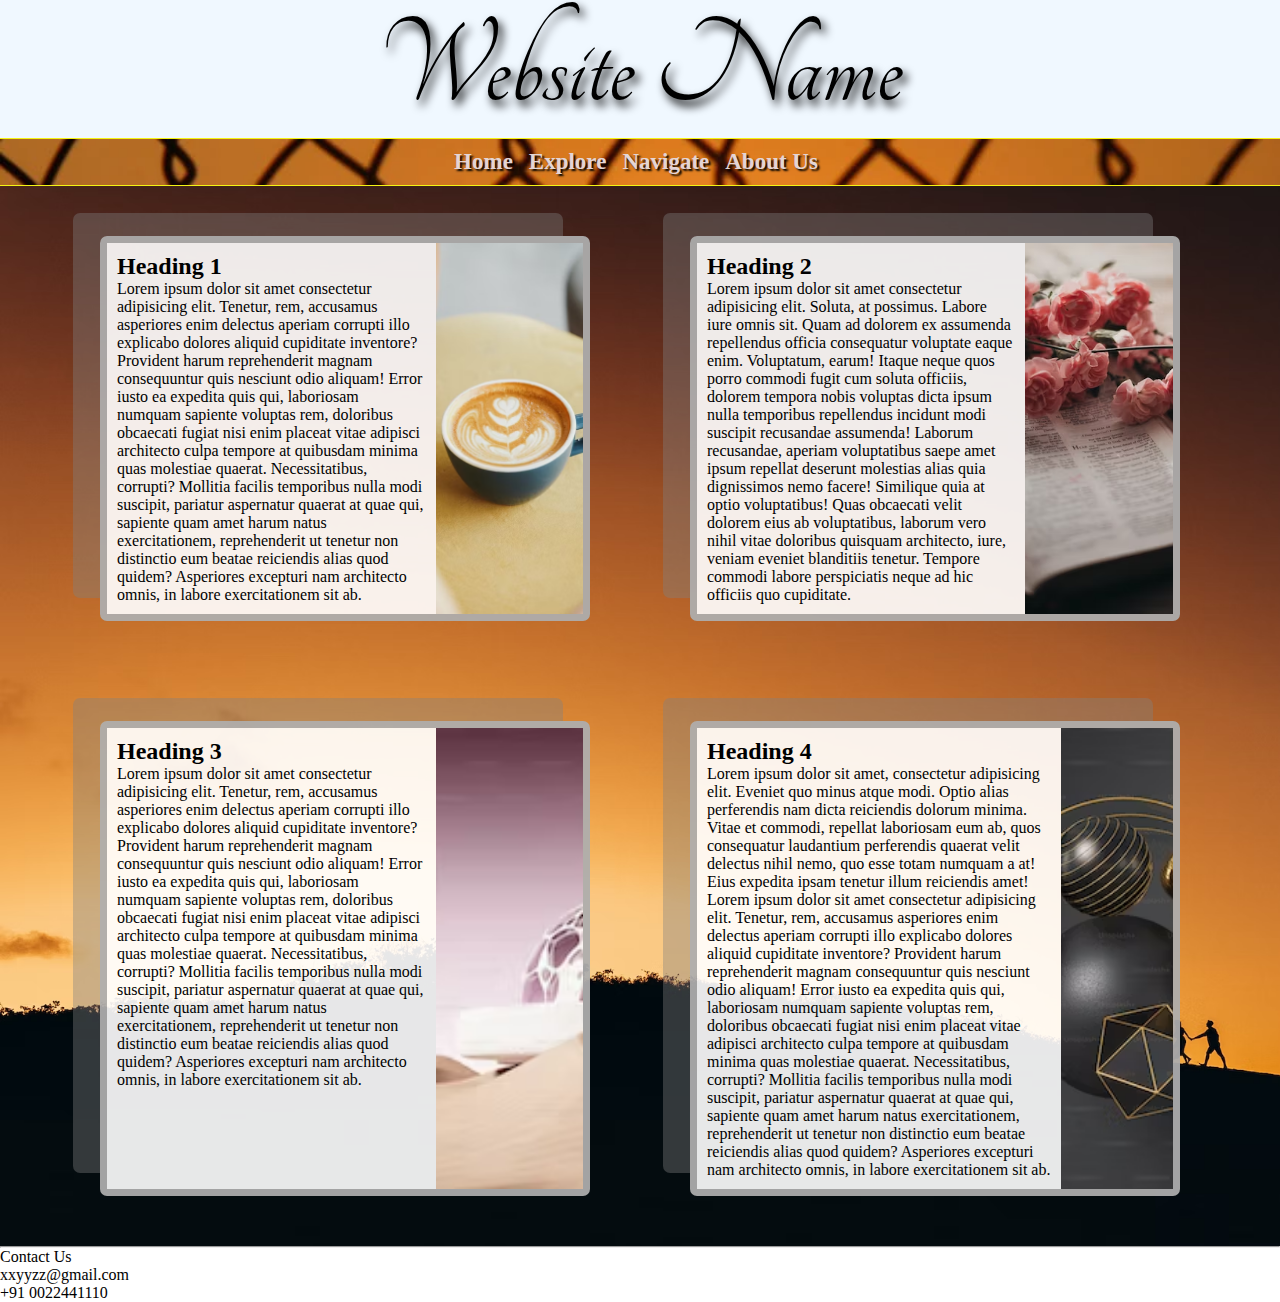
<file: index.html>
<!DOCTYPE html>
<html lang="en">
  <head>
    <meta charset="UTF-8" />
    <meta name="viewport" content="width=device-width, initial-scale=1.0" />
    <title>My Web</title>
    <link rel="stylesheet" href="style.css" />
    <link
      href="https://fonts.googleapis.com/css?family=Prata&display=swap"
      rel="stylesheet"
    />
    <link
      href="https://fonts.googleapis.com/css?family=Courier+Prime&display=swap"
      rel="stylesheet"
    />
    <link
      href="https://fonts.googleapis.com/css?family=Work+Sans:300,400,500&display=swap"
      rel="stylesheet"
    />
    <link
      rel="stylesheet"
      href="https://fonts.googleapis.com/css?family=Tangerine"
    />
  </head>
  <body>
    <header>Website Name</header>
    <nav>
      <a href="">Home</a>
      <a href="explore.html">Explore</a>
      <a href="">Navigate</a>
      <a href="about.html">About Us</a>
    </nav>

    <div class="main">
      <div class="para">
        <div class="text">
        <h2>Heading 1</h2>
        <p>
          Lorem ipsum dolor sit amet consectetur adipisicing elit. Tenetur, rem,
          accusamus asperiores enim delectus aperiam corrupti illo explicabo
          dolores aliquid cupiditate inventore? Provident harum reprehenderit
          magnam consequuntur quis nesciunt odio aliquam! Error iusto ea
          expedita quis qui, laboriosam numquam sapiente voluptas rem, doloribus
          obcaecati fugiat nisi enim placeat vitae adipisci architecto culpa
          tempore at quibusdam minima quas molestiae quaerat. Necessitatibus,
          corrupti? Mollitia facilis temporibus nulla modi suscipit, pariatur
          aspernatur quaerat at quae qui, sapiente quam amet harum natus
          exercitationem, reprehenderit ut tenetur non distinctio eum beatae
          reiciendis alias quod quidem? Asperiores excepturi nam architecto
          omnis, in labore exercitationem sit ab.
        </p>
      </div>
        <div class="paraimg">
          <img src="images/coffee.avif" alt="coffee">
        </div>
      </div>
      <div class="para">
        <div class="text">
        <h2>Heading 2</h2>
        <p>
          Lorem ipsum dolor sit amet consectetur adipisicing elit. Soluta, at
          possimus. Labore iure omnis sit. Quam ad dolorem ex assumenda
          repellendus officia consequatur voluptate eaque enim. Voluptatum,
          earum! Itaque neque quos porro commodi fugit cum soluta officiis,
          dolorem tempora nobis voluptas dicta ipsum nulla temporibus
          repellendus incidunt modi suscipit recusandae assumenda! Laborum
          recusandae, aperiam voluptatibus saepe amet ipsum repellat deserunt
          molestias alias quia dignissimos nemo facere! Similique quia at optio
          voluptatibus! Quas obcaecati velit dolorem eius ab voluptatibus,
          laborum vero nihil vitae doloribus quisquam architecto, iure, veniam
          eveniet blanditiis tenetur. Tempore commodi labore perspiciatis neque
          ad hic officiis quo cupiditate.
        </p>
      </div>
        <div class="paraimg">
          <img src="images/flowers.avif" alt="flowers">
        </div>
      </div>

      <div class="para">
        <div class="text">
        <h2>Heading 3</h2>
        <p>
          Lorem ipsum dolor sit amet consectetur adipisicing elit. Tenetur, rem,
          accusamus asperiores enim delectus aperiam corrupti illo explicabo
          dolores aliquid cupiditate inventore? Provident harum reprehenderit
          magnam consequuntur quis nesciunt odio aliquam! Error iusto ea
          expedita quis qui, laboriosam numquam sapiente voluptas rem, doloribus
          obcaecati fugiat nisi enim placeat vitae adipisci architecto culpa
          tempore at quibusdam minima quas molestiae quaerat. Necessitatibus,
          corrupti? Mollitia facilis temporibus nulla modi suscipit, pariatur
          aspernatur quaerat at quae qui, sapiente quam amet harum natus
          exercitationem, reprehenderit ut tenetur non distinctio eum beatae
          reiciendis alias quod quidem? Asperiores excepturi nam architecto
          omnis, in labore exercitationem sit ab.
        </p>
      </div>
        <div class="paraimg">
          <img src="images/sky.avif" alt="sky">
        </div>
      </div>
      <div class="para">
        <div class="text">
        <h2>Heading 4</h2>
        <p>
          Lorem ipsum dolor sit amet, consectetur adipisicing elit. Eveniet quo
          minus atque modi. Optio alias perferendis nam dicta reiciendis dolorum
          minima. Vitae et commodi, repellat laboriosam eum ab, quos consequatur
          laudantium perferendis quaerat velit delectus nihil nemo, quo esse
          totam numquam a at! Eius expedita ipsam tenetur illum reiciendis amet!
          Lorem ipsum dolor sit amet consectetur adipisicing elit. Tenetur, rem,
          accusamus asperiores enim delectus aperiam corrupti illo explicabo
          dolores aliquid cupiditate inventore? Provident harum reprehenderit
          magnam consequuntur quis nesciunt odio aliquam! Error iusto ea
          expedita quis qui, laboriosam numquam sapiente voluptas rem, doloribus
          obcaecati fugiat nisi enim placeat vitae adipisci architecto culpa
          tempore at quibusdam minima quas molestiae quaerat. Necessitatibus,
          corrupti? Mollitia facilis temporibus nulla modi suscipit, pariatur
          aspernatur quaerat at quae qui, sapiente quam amet harum natus
          exercitationem, reprehenderit ut tenetur non distinctio eum beatae
          reiciendis alias quod quidem? Asperiores excepturi nam architecto
          omnis, in labore exercitationem sit ab.
        </p>
      </div>
        <div class="paraimg">
          <img src="images/something.avif" alt="something">
        </div>
      </div>
    </div>
    <hr />
    <div class="foot">
      <p>
        Contact Us <br />
        xxyyzz@gmail.com<br />
        +91 0022441110 <br />
      </p>
    </div>
  </body>
</html>
</file>
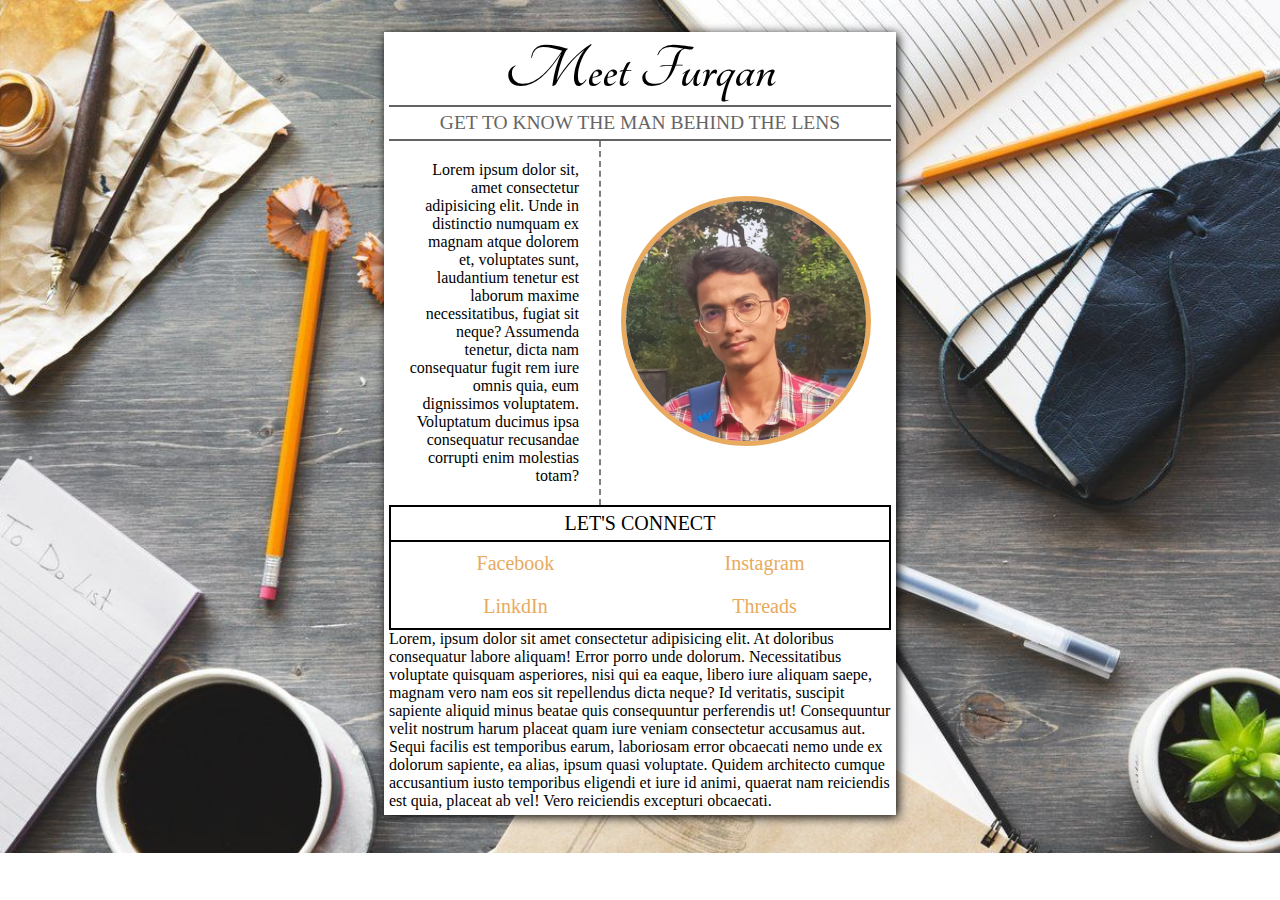
<file: about.html>
<!DOCTYPE html>
<html lang="en">
<head>
    <meta charset="UTF-8">
    <meta name="viewport" content="width=device-width, initial-scale=1.0">
    <title>Document</title>
    <link rel="stylesheet" href="styleAbout.css">
    <link
      rel="stylesheet"
      href="https://fonts.googleapis.com/css?family=Tangerine"
    />
</head>
<body>
    <div class="main">
    <div class="header">
        <h1>Meet Furqan</h1>
    </div>
    <div class="nav">
        <h2>get to know the man behind the lens</h2>
    </div>

    <div class="profile">
        <div class="desc">
            Lorem ipsum dolor sit, amet consectetur adipisicing elit. Unde in distinctio numquam ex magnam atque dolorem et, voluptates sunt, laudantium tenetur est laborum maxime necessitatibus, fugiat sit neque? Assumenda tenetur, dicta nam consequatur fugit rem iure omnis quia, eum dignissimos voluptatem. Voluptatum ducimus ipsa consequatur recusandae corrupti enim molestias totam?
        </div>
        <div class="image">
            <img src="images/furqan2.jpeg" alt="Furqan Ahamd">
        </div>
    </div>
    <div class="connect">
        <h2>let's connect</h2>
        <div class="links">
            <a href="">Facebook</a>
            <a href="">Instagram</a>
            <a href="">LinkdIn</a>
            <a href="">Threads</a>
        </div>
    </div>
    <div class="footer">
        Lorem, ipsum dolor sit amet consectetur adipisicing elit. At doloribus consequatur labore aliquam! Error porro unde dolorum. Necessitatibus voluptate quisquam asperiores, nisi qui ea eaque, libero iure aliquam saepe, magnam vero nam eos sit repellendus dicta neque? Id veritatis, suscipit sapiente aliquid minus beatae quis consequuntur perferendis ut! Consequuntur velit nostrum harum placeat quam iure veniam consectetur accusamus aut. Sequi facilis est temporibus earum, laboriosam error obcaecati nemo unde ex dolorum sapiente, ea alias, ipsum quasi voluptate. Quidem architecto cumque accusantium iusto temporibus eligendi et iure id animi, quaerat nam reiciendis est quia, placeat ab vel! Vero reiciendis excepturi obcaecati.
    </div>
</div>

</body>
</html>
</file>
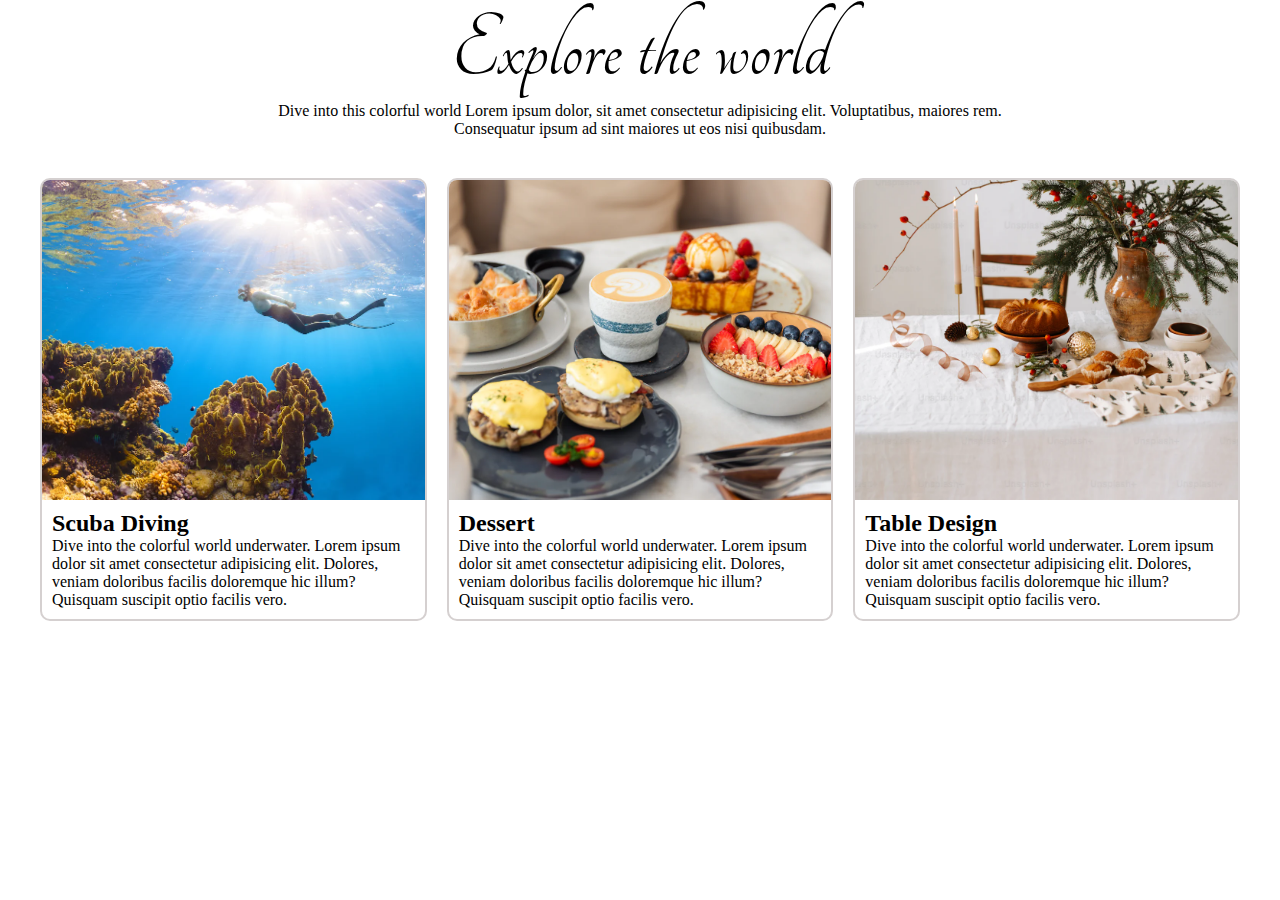
<file: explore.html>
<!DOCTYPE html>
<html lang="en">
  <head>
    <meta charset="UTF-8" />
    <meta name="viewport" content="width=device-width, initial-scale=1.0" />
    <title>Document</title>
    <link rel="stylesheet" href="styleExplore.css".css">
    <link
      rel="stylesheet"
      href="https://fonts.googleapis.com/css?family=Tangerine"
    />
  </head>
  <body>
    <div class="head">
    <h1>Explore the world</h1>
    <p>Dive into this colorful world Lorem ipsum dolor, sit amet consectetur adipisicing elit. Voluptatibus, maiores rem. Consequatur ipsum ad sint maiores ut eos nisi quibusdam.</p>
</div>
    <div class="container">
      <div class="item">
        <div class="image">
        <img src="images/dive.webp" alt="diver image" />
        </div>
        <div class="desc">
        <h2>Scuba Diving</h2>
        <p>
          Dive into the colorful world underwater. Lorem ipsum dolor sit amet
          consectetur adipisicing elit. Dolores, veniam doloribus facilis
          doloremque hic illum? Quisquam suscipit optio facilis vero.
        </p>
        </div>
      </div>

      <div class="item">
        <div class="image">
        <img src="images/dessert.webp" alt="dessert image" />
        </div>
        <div class="desc">
        <h2>Dessert</h2>
        <p>
          Dive into the colorful world underwater. Lorem ipsum dolor sit amet
          consectetur adipisicing elit. Dolores, veniam doloribus facilis
          doloremque hic illum? Quisquam suscipit optio facilis vero.
        </p>
        </div>
      </div>

      <div class="item">
        <div class="image">
        <img src="images/table.webp" alt="table image" />
        </div>
        <div class="desc">
        <h2>Table Design</h2>
        <p>
          Dive into the colorful world underwater. Lorem ipsum dolor sit amet
          consectetur adipisicing elit. Dolores, veniam doloribus facilis
          doloremque hic illum? Quisquam suscipit optio facilis vero.
        </p>
        </div>
      </div>
    </div>
  </body>
</html>
</file>
<file: style.css>
*{
  border: border-box;
  padding: 0px;
  margin: 0px;
}


nav{
    position: sticky;
    top: 0;
    padding: 10px;
    background-color: white;
    text-align: center;
    border-top: 1px solid rgb(244, 244, 20);
    border-bottom: 1px solid rgb(244, 244, 20) ;
    background-image: url(images/navBack.webp);
    background-size: cover;
    z-index: 1;  
}

nav a{
    padding: 10px;
    text-align: center;
    margin-top: 0px;
    padding-top: 0px;
    padding-left : 2px;
    text-decoration: none;
    color: rgb(228, 213, 213);
    text-shadow: 2px 2px 2px black;
    font-weight: 900;
    font-size: 23px;
    transition: font-size 0.2s;
}
a:hover{
    border-bottom: 2px solid rgb(95, 85, 85);
    font-size: 27px;
}
header {
    font-family: 'Tangerine', serif;
    font-size: 130px;
    text-align: center;
    text-shadow: 4px 6px 10px;
  background-color: aliceblue;
  }
  .para{
    margin: 50px;
    background-color: rgba(255, 255, 255, 0.905);
    border: 7px solid rgba(57, 56, 56, 0.389);
    box-shadow: -27px -23px rgba(128, 128, 128, 0.389);
    border-radius: 7px;
    /* width: 500px; */
    transition: all .3s .5s;
    overflow: hidden;
    display: flex;
  }
  /* }
  .paraimg{
    position: relative;
    overflow: hidden;
    width: 500%;
  }
  .paraimg img{
    position: absolute;
    width: 100%;
    height: 100%;
    object-fit: cover;
  } */
  .paraimg{
    flex: 1 1 500%;
  }
  .paraimg img{
    display: block;
    min-height: 100%;
    width: 100%;
    object-fit: cover;
    object-position: center;
  }
  .main{
    display: grid;
    grid-template-columns: repeat(2,1fr);
    justify-items: center;
    padding-left: 50px;
    padding-right: 50px;
    background-image: url(images/background.avif);
    background-size: cover;
    background-position-y: bottom;
  }
  .text{
    padding: 10px;
  }
  @media(max-width:850px){
    .main{
      display: grid;
      grid-template-columns: repeat(1,1fr);
      padding: 10px;
      justify-items: center;
    }
  }
  @media(max-width:600px){
    .para{
      flex-direction: column-reverse;
      margin-left: 0px;;
      margin-right: 0px;
      padding-left: 0px;
      padding-right: 0px;
    }
    .paraimg{
      height: 100%;
    }
    .paraimg img{ 
      height: 100%;
      width: 100%;
    }
  }
   @media(min-width: 850px) {
    
  .para:hover{
    transform: scale(1.4);
  }

   }
</file>
<file: styleAbout.css>
*{
    padding: 0px;
    margin: 0px;
    box-sizing: border-box;
}
body{
    padding: 10%;
    background-image: url(images/aboutBackground.jpg);
    background-repeat: no-repeat;
    background-size: cover;
}
.main{
    background-color: white;
    padding: 5px;
    box-shadow: 2px 2px 10px black;
}
.header{
    font-family: 'Tangerine', serif;
    font-size: 2rem;
    font-weight: 500;
    text-align: center;
}
.nav{
    text-transform: uppercase;
    text-align: center;
    border-top: 2px solid rgb(100, 98, 98);
    border-bottom: 2px solid rgb(100, 98, 98);
    font-size: 13px;
    padding: 5px;
}
.nav h2{
    font-weight: 200;
    color: rgb(102, 100, 100);
}
.profile{
    display: flex;
}
.image{
    padding: 20px;
    align-self: center;
    justify-self: center;
}
.image img{
    height: 250px;
    border-radius: 100%;
    object-fit: cover;
    align-self: center;
    justify-self: center;
    border: 5px solid rgb(232, 170, 94);
}
.desc{
    padding: 20px;
    align-self: center;
    text-align: right;
    border-right: 2px dashed grey;
}
.connect{
    border: 2px solid black;
}
.connect h2{
    text-align: center;
    border-bottom: 2px solid black ;
    text-transform: uppercase;
    padding: 5px;
    font-weight: 100;
    font-size: 20px;
}
.links{
    display: grid;
    grid-template-columns: repeat(2, 1fr);
    justify-items: center;
}
.links a{
    padding: 10px;
    text-decoration: none;
    color: rgb(232, 170, 94);
    font-size: 20px;
    font-family:Georgia, 'Times New Roman', Times, serif;
}

@media(min-width:1000px){
    body{
        padding: 2.5% 30%;
    }
}
@media(max-width:600px){
    .profile{
        flex-direction: column-reverse;
    }
    .desc{
        border: none;
        text-align: center;
        padding-top: 0px;
    }
}
</file>
<file: styleExplore.css>
*{
    padding: 0px;
    margin: 0px;
    box-sizing: border-box;
}

h1{
    text-align: center;
    font-family: 'Tangerine', serif;
    font-size: 6rem;
    font-weight: 400;
}
.head p{
    text-align: center;
    margin: auto;
    padding-left: 20%;
    padding-right: 20%;
}

.container{  
    display: grid;
    grid-template-columns: repeat(3,1fr);
    gap: 20px;
    padding: 40px;
}
.item{
    overflow: hidden;
    width: 100%;
    height: 100%;
    border: 2px solid rgb(213, 208, 208);
    border-radius: 10px;
}
.image{
    position: relative;
    overflow: hidden;
    height: 20em;
}

.image img{
    position: absolute;
    height: 100%;
    width: 100%;
    object-fit: cover;
}

.item:hover img{
    transform: scale(1.2);
    transition-duration: 250ms;
}
.desc{
    padding: 10px;
}
@media(max-width: 780px){
    .container{  
    display: grid;
    grid-template-columns: repeat(1,1fr);
    gap: 20px;
    padding: 60px;
    }
}
</file>
